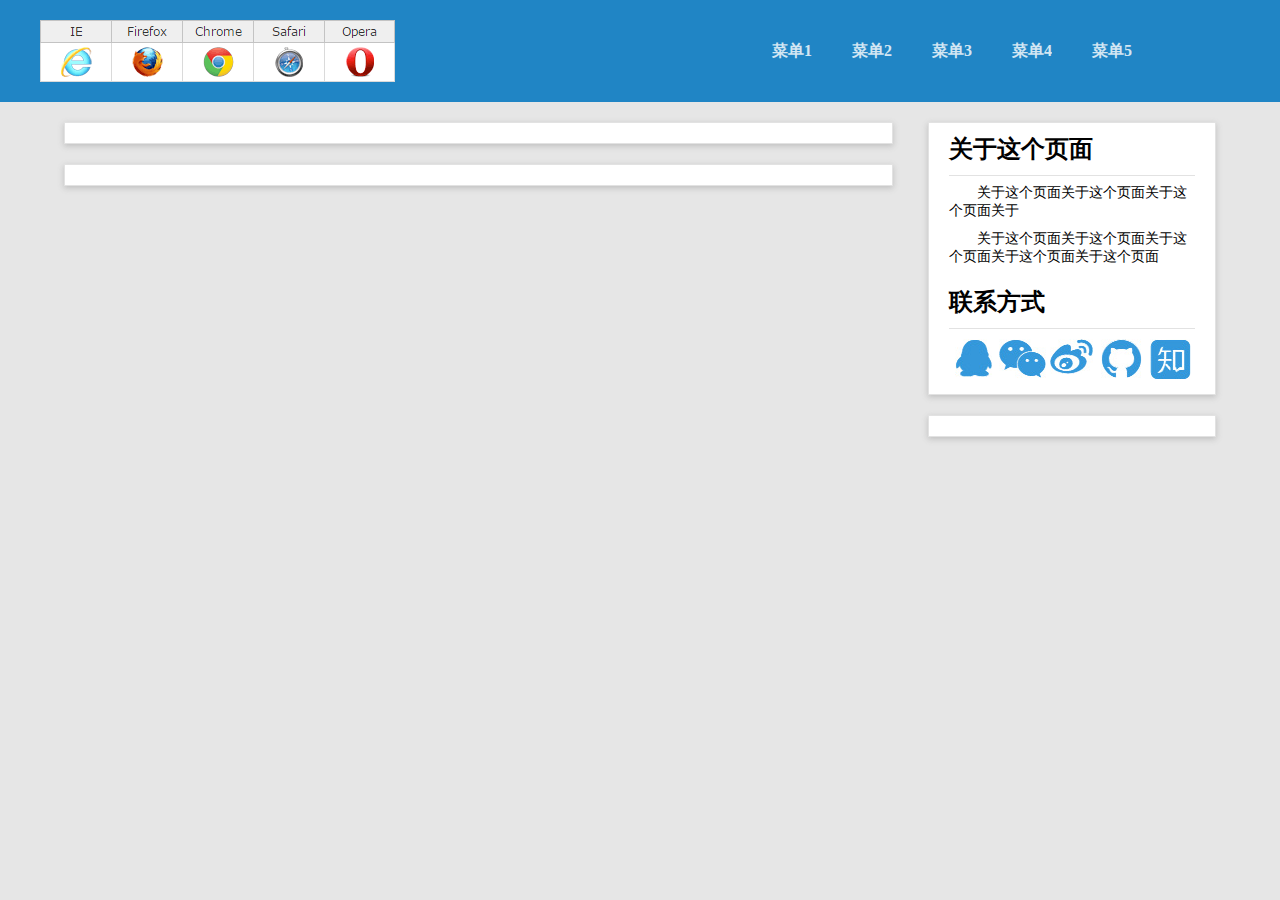
<file: index.html>
<!DOCTYPE html>
<html lang="en">
<head>
    <meta charset="UTF-8">
    <meta name="viewport" content="width=device-width, user-scalable=no, initial-scale=1.0, maximum-scale=1.0, minimum-scale=1.0">
    <link rel="stylesheet" href="css/index.css" type="text/css" />
    <link rel="stylesheet" href="font/css/font-awesome.min.css" type="text/css" />
    <title>测试首页</title>
</head>
<body>
<div class="container">
    <div class="header">
        <a href="#"><img src="images/logo.png" class="bg-img" alt="" /></a>
        <div class="navbar">
            <i class="fa fa-navicon fa-2x"></i>
            <i class="fa fa-times fa-2x"></i>
            <ul class="nav-list">
                <li><a href="#" target="_blank">菜单1</a></li>
                <li><a href="#" target="_blank">菜单2</a></li>
                <li><a href="#" target="_blank">菜单3</a></li>
                <li><a href="#" target="_blank">菜单4</a></li>
                <li><a href="#" target="_blank">菜单5</a></li>
            </ul>
        </div>
    </div>
    <div class="content">
        <div class="content-left left">
            <div class="content-box mt20"></div>
            <div class="content-box mt20"></div>
        </div>
        <div class="content-right left">
            <div class="content-box mt20">
                <h2 class="bb1 pb10">关于这个页面</h2>
                <div class="introduce-text">
                    <p class="pb10">关于这个页面关于这个页面关于这个页面关于</p>
                    <p>关于这个页面关于这个页面关于这个页面关于这个页面关于这个页面</p>
                </div>
                <h2 class="bb1 pb10">联系方式</h2>
                <div class="social clear">
                    <ul>
                        <li><a href="#"><img src="images/qq.jpg" alt="QQ" /></a></li>
                        <li><a href="#"><img src="images/weixin.jpg" alt="微信" /></a></li>
                        <li><a href="#"><img src="images/weibo.jpg" alt="微博" /></a></li>
                        <li><a href="#"><img src="images/github.jpg" alt="GitHub" /></a></li>
                        <li><a href="#"><img src="images/zhihu.jpg" alt="知乎" /></a></li>
                    </ul>
                </div>
            </div>
            <div class="content-box mt20"></div>
        </div>
    </div>
</div>
<script src="http://ajax.aspnetcdn.com/ajax/jQuery/jquery-1.8.0.js"></script>
<script>
    $(window).ready(function () {
        var navflag = 0;
        $(".fa-navicon, .fa-times").on("click",function(){
            if(!navflag){
                console.log("打开目录");
                $(".fa-navicon").css({"display":"none","-webkit-transition":"display 1s"}).next().css({"display":"inline",});
            }else{
                console.log("关闭目录");
                $(".fa-times").css({"display":"none",}).prev().css({"display":"inline",});
            }
            $(".nav-list").slideToggle(function(){
                if(!navflag){
                    navflag = 1;
                }else{
                    navflag = 0;
                }
            });
        })
    })
</script>
</body>
</html>
</file>
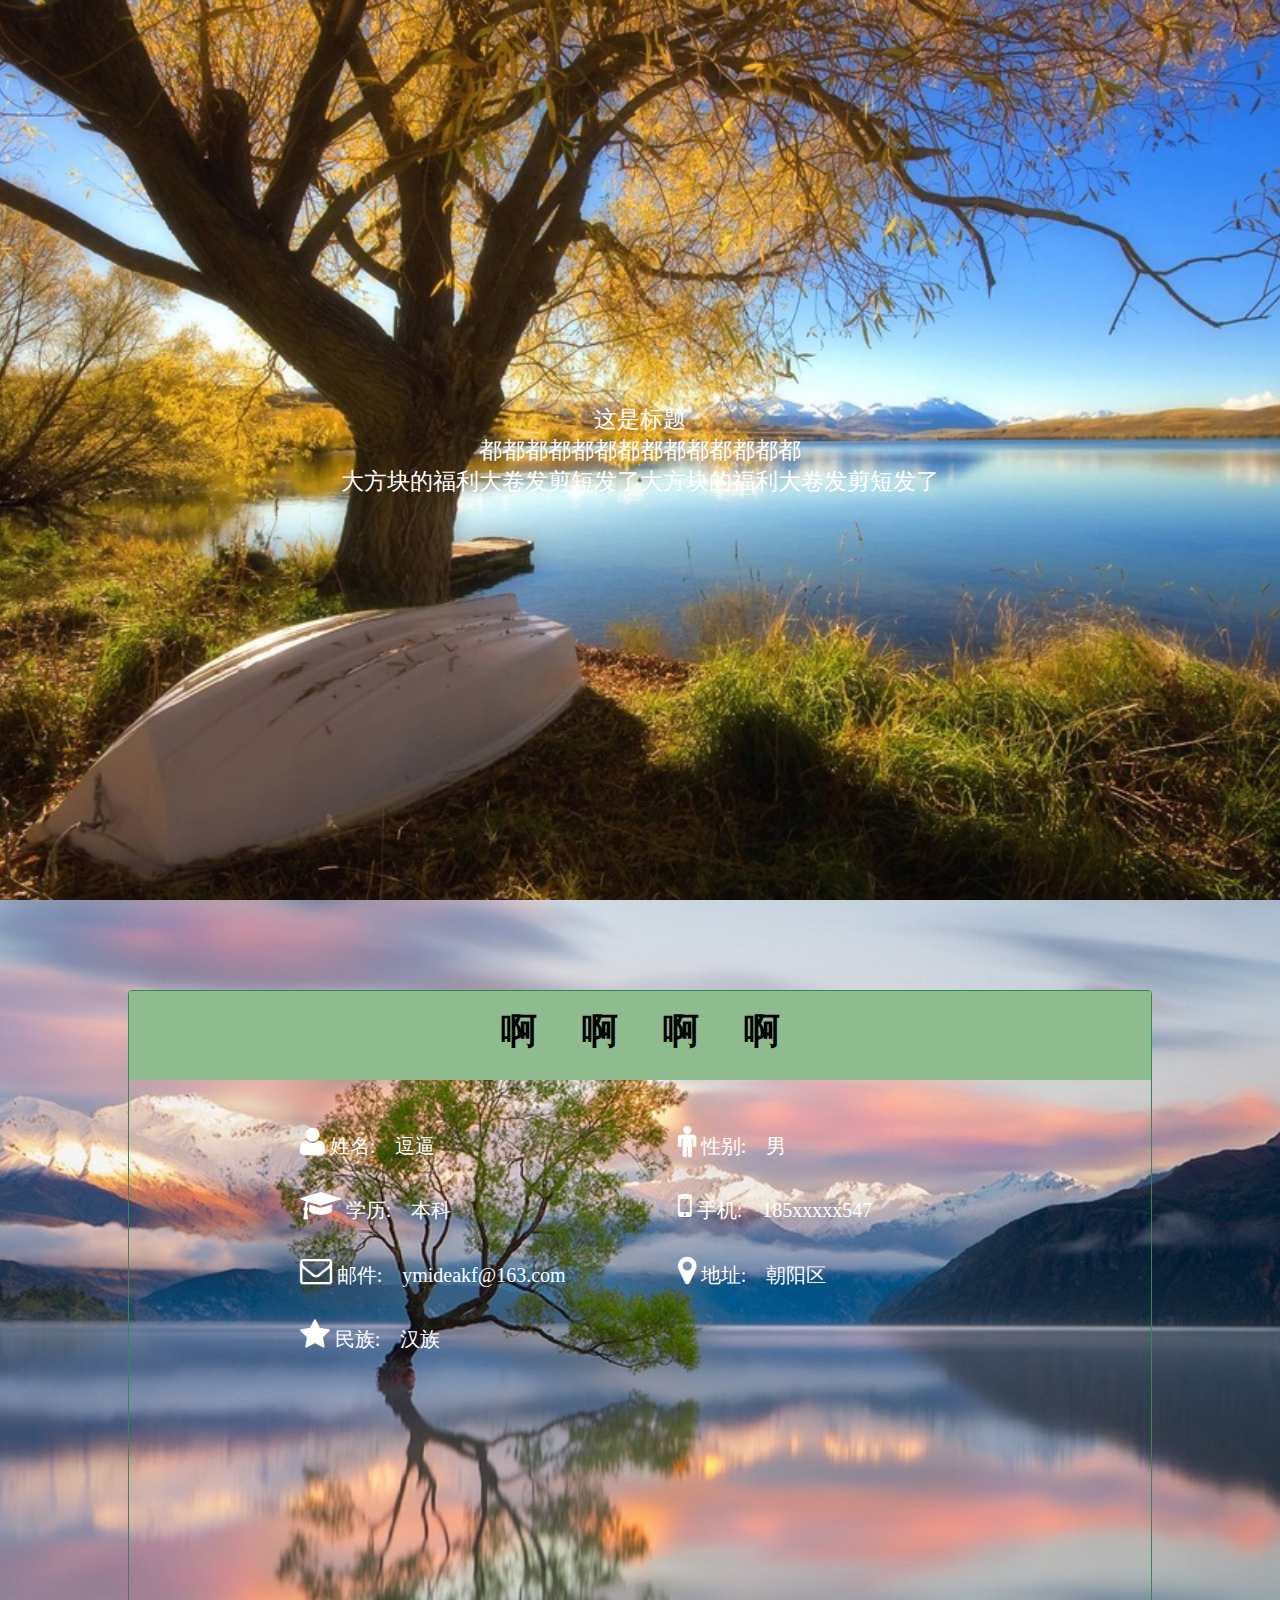
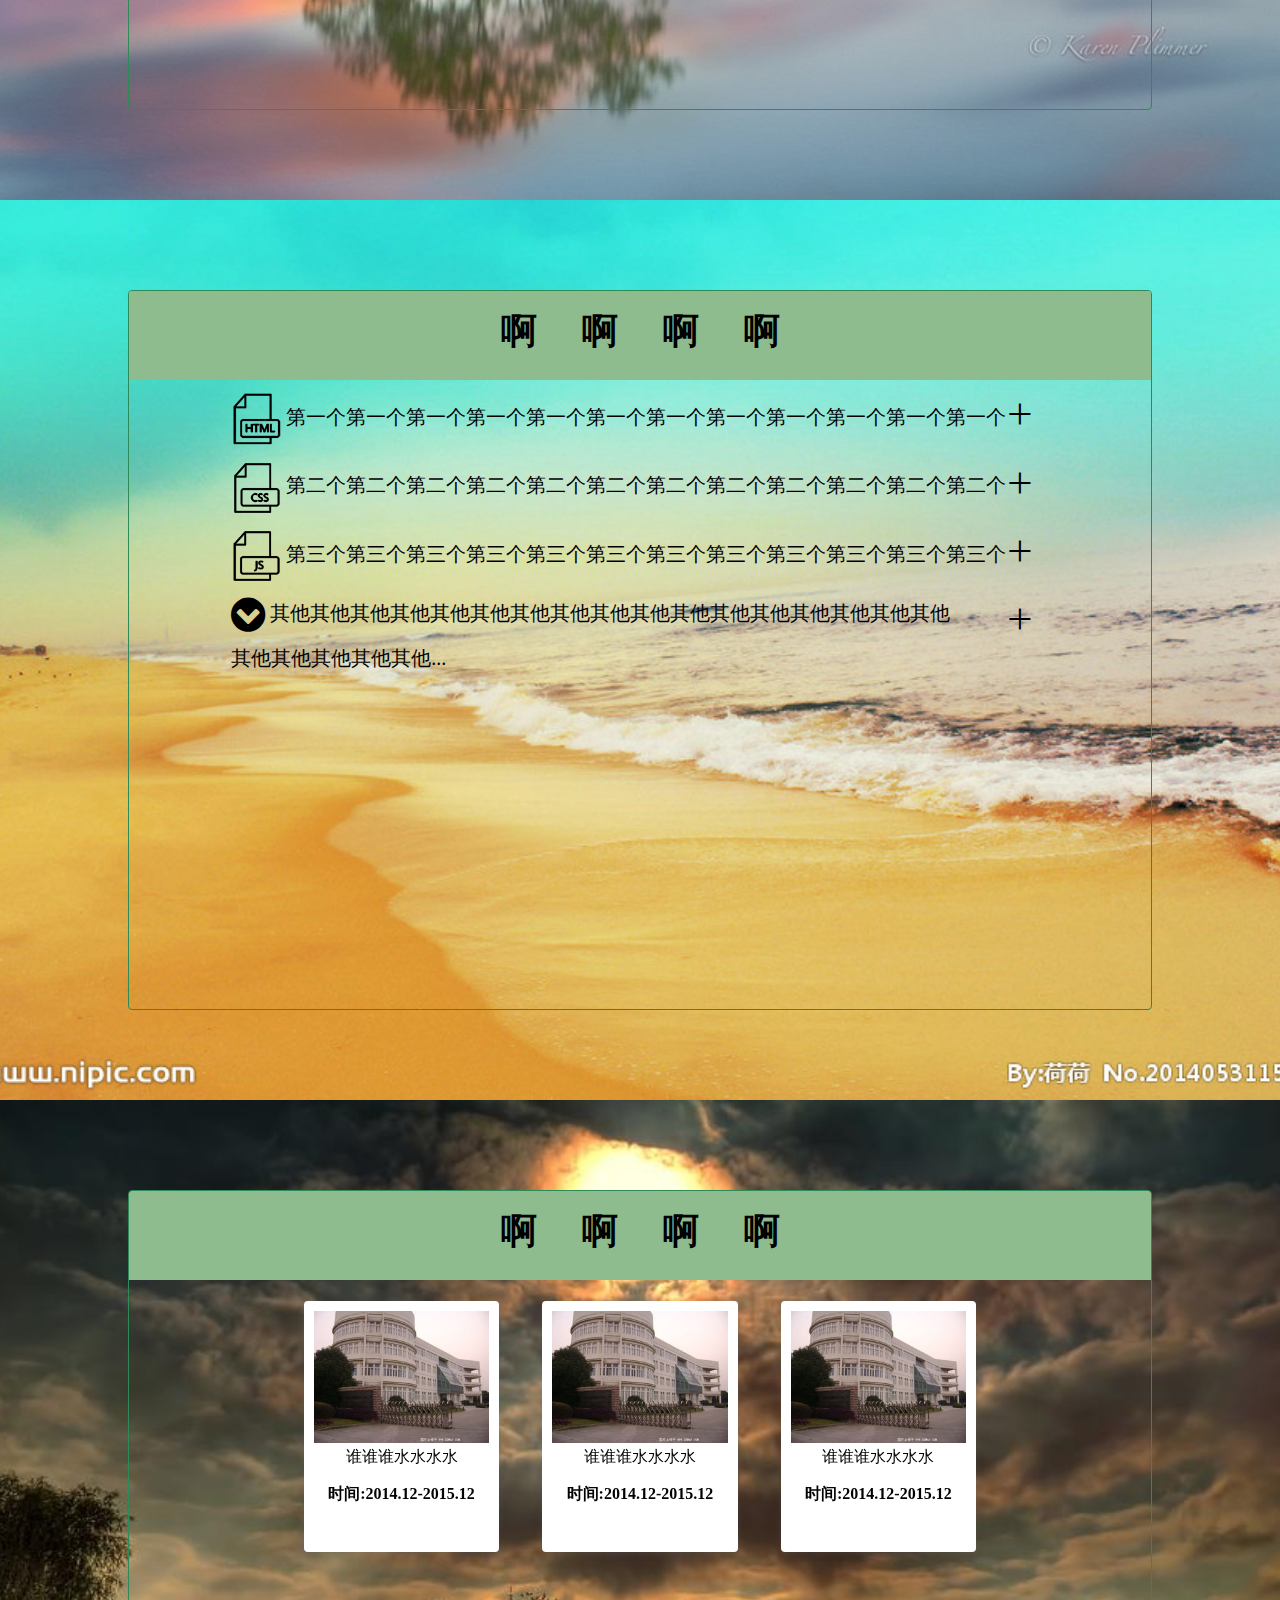
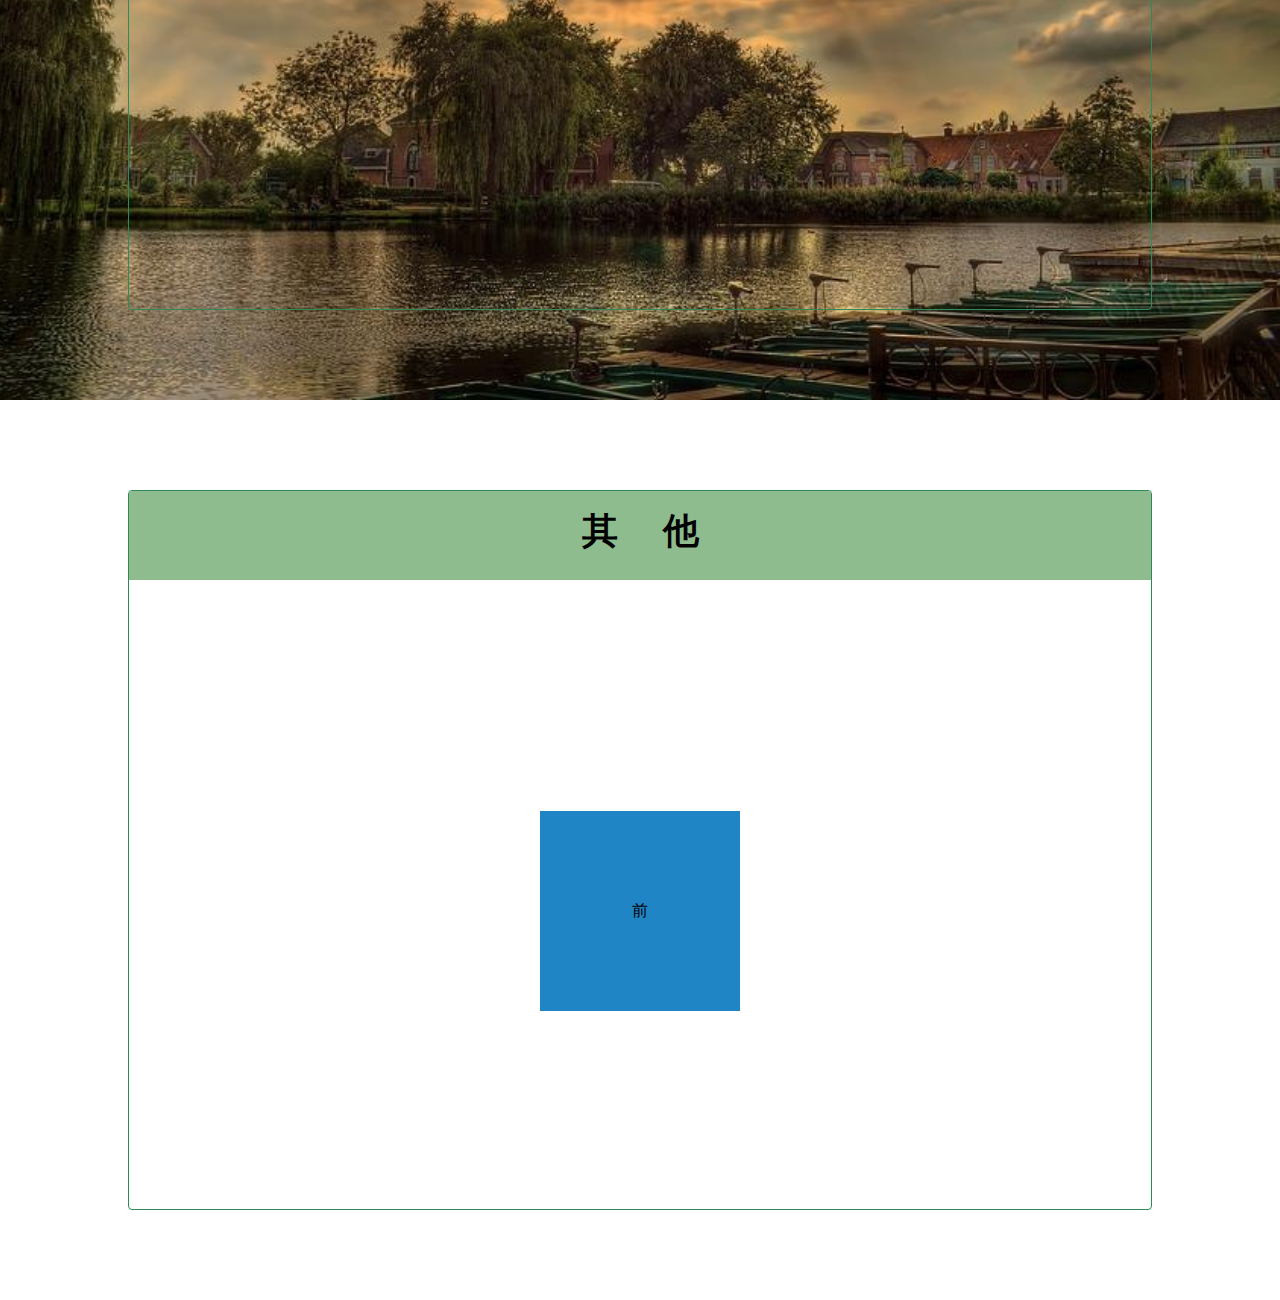
<file: page1.html>
<!DOCTYPE html>
<html lang="en">
<head>
    <meta charset="UTF-8">
    <meta name="viewport" content="width=device-width, user-scalable=no, initial-scale=1.0, maximum-scale=1.0, minimum-scale=1.0">
    <link rel="stylesheet" href="css/reset.css" type="text/css" />
    <link rel="stylesheet" href="css/page1.css" type="text/css" />
    <link rel="stylesheet" href="font/css/font-awesome.min.css" type="text/css" />
    <title>Page1</title>
</head>
<body>
    <div class="sections">
        <div class="section" id="section1">
            <div class="page1 current">
                <h1>这是标题</h1>
                <h3>都都都都都都都都都都都都都都</h3>
                <p>大方块的福利大卷发剪短发了大方块的福利大卷发剪短发了</p>
            </div>
        </div>
        <div class="section" id="section2">
            <div class="section-box">
                <p>啊 啊 啊 啊</p>
                <div class="introduce-me">
                    <ul class="list221">
                        <li><i class="fa fa-user fa-2x" aria-hidden="true"></i>&nbsp;姓名:<span>逗逼</span></li>
                        <li><i class="fa fa-male fa-2x" aria-hidden="true"></i>&nbsp;性别:<span>男</span></li>
                        <li><i class="fa fa-graduation-cap fa-2x" aria-hidden="true"></i>&nbsp;学历:<span>本科</span></li>
                        <li><i class="fa fa-mobile fa-2x" aria-hidden="true"></i>&nbsp;手机:<span>185xxxxx547</span></li>
                        <li><i class="fa fa-envelope-o fa-2x" aria-hidden="true"></i>&nbsp;邮件:<span><a href="mailto:ymideakf@163.com" target="_blank">ymideakf@163.com</a></span></li>
                        <li><i class="fa fa-map-marker fa-2x" aria-hidden="true"></i>&nbsp;地址:<span>朝阳区</span></li>
                        <li><i class="fa fa-star fa-2x" aria-hidden="true"></i>&nbsp;民族:<span>汉族</span></li>
                    </ul>
                </div>
            </div>

        </div>
        <div class="section" id="section3">
            <div class="section-box">
                <p>啊 啊 啊 啊</p>
                <div class="skill-zone">
                    <div class="skill-item">
                        <div class="skill-describe">
                            <img src="images/html.png" alt="HTML" />
                            第一个第一个第一个第一个第一个第一个第一个第一个第一个第一个第一个第一个
                            <div class="skill-open-flag">&times;</div>
                            <div class="percent"></div>
                        </div>
                        <div class="skill-details">
                            <ul>
                                <li>啊啊啊啊啊啊啊啊啊啊啊啊啊啊啊啊啊啊啊啊啊啊啊啊啊啊</li>
                                <li>啊啊啊啊啊啊啊啊啊啊啊啊啊啊啊啊啊啊啊啊啊啊啊啊啊啊</li>
                                <li>啊啊啊啊啊啊啊啊啊啊啊啊啊啊啊啊啊啊啊啊啊啊啊啊啊啊</li>
                                <li>啊啊啊啊啊啊啊啊啊啊啊啊啊啊啊啊啊啊啊啊啊啊啊啊啊啊</li>
                                <li>啊啊啊啊啊啊啊啊啊啊啊啊啊啊啊啊啊啊啊啊啊啊啊啊啊啊</li>
                            </ul>
                        </div>
                    </div>
                    <div class="skill-item">
                        <div class="skill-describe">
                            <img src="images/css.png" alt="HTML" />
                            第二个第二个第二个第二个第二个第二个第二个第二个第二个第二个第二个第二个
                            <div class="skill-open-flag">&times;</div>
                            <div class="percent"></div>
                        </div>
                        <div class="skill-details">
                            <ul>
                                <li>啊啊啊啊啊啊啊啊啊啊啊啊啊啊啊啊啊啊啊啊啊啊啊啊啊啊</li>
                                <li>啊啊啊啊啊啊啊啊啊啊啊啊啊啊啊啊啊啊啊啊啊啊啊啊啊啊</li>
                                <li>啊啊啊啊啊啊啊啊啊啊啊啊啊啊啊啊啊啊啊啊啊啊啊啊啊啊</li>
                                <li>啊啊啊啊啊啊啊啊啊啊啊啊啊啊啊啊啊啊啊啊啊啊啊啊啊啊</li>
                                <li>啊啊啊啊啊啊啊啊啊啊啊啊啊啊啊啊啊啊啊啊啊啊啊啊啊啊</li>
                            </ul>
                        </div>
                    </div>
                    <div class="skill-item">
                        <div class="skill-describe">
                            <img src="images/js.png" alt="HTML" />
                            第三个第三个第三个第三个第三个第三个第三个第三个第三个第三个第三个第三个
                            <div class="skill-open-flag">&times;</div>
                            <div class="percent"></div>
                        </div>
                        <div class="skill-details">
                            <ul>
                                <li>啊啊啊啊啊啊啊啊啊啊啊啊啊啊啊啊啊啊啊啊啊啊啊啊啊啊</li>
                                <li>啊啊啊啊啊啊啊啊啊啊啊啊啊啊啊啊啊啊啊啊啊啊啊啊啊啊</li>
                                <li>啊啊啊啊啊啊啊啊啊啊啊啊啊啊啊啊啊啊啊啊啊啊啊啊啊啊</li>
                                <li>啊啊啊啊啊啊啊啊啊啊啊啊啊啊啊啊啊啊啊啊啊啊啊啊啊啊</li>
                                <li>啊啊啊啊啊啊啊啊啊啊啊啊啊啊啊啊啊啊啊啊啊啊啊啊啊啊</li>
                            </ul>
                        </div>
                    </div>
                    <div class="skill-item">
                        <div class="skill-describe">
                            <i class="fa fa-chevron-circle-down fa-2x" aria-hidden="true"></i>
                            其他其他其他其他其他其他其他其他其他其他其他其他其他其他其他其他其他
                            <div class="skill-open-flag">&times;</div>
                        </div>
                        <div class="skill-details">
                            <ul>
                                <li>啊啊啊啊啊啊啊啊啊啊啊啊啊啊啊啊啊啊啊啊啊啊啊啊啊啊</li>
                                <li>啊啊啊啊啊啊啊啊啊啊啊啊啊啊啊啊啊啊啊啊啊啊啊啊啊啊</li>
                                <li>啊啊啊啊啊啊啊啊啊啊啊啊啊啊啊啊啊啊啊啊啊啊啊啊啊啊</li>
                                <li>啊啊啊啊啊啊啊啊啊啊啊啊啊啊啊啊啊啊啊啊啊啊啊啊啊啊</li>
                                <li>啊啊啊啊啊啊啊啊啊啊啊啊啊啊啊啊啊啊啊啊啊啊啊啊啊啊</li>
                            </ul>
                        </div>
                    </div>
                    <div class="skill-item">
                        <div class="skill-describe">
                            其他其他其他其他其他...
                        </div>
                    </div>
                </div>
            </div>
        </div>

        <div class="section" id="section4">
            <div class="section-box">
                <p>啊 啊 啊 啊</p>
                <div class="work-experience">
                    <div class="experience-item">
                        <div class="experience-describe">
                            <img src="images/boda.jpg" alt="博达数据通信"　/>
                            <h3>谁谁谁水水水水</h3>
                            <p>时间:2014.12-2015.12</p>
                        </div>
                        <div class="experience-details">
                            <ul>
                                <li>第一条第一条第一条第一条</li>
                                <li>第一条第一条第一条第一条第一条第一条</li>
                                <li>第一条第一条</li>
                                <li>第一条第一条第一条</li>
                                <li>第一条第一条第一条第一条第一条第一条第一条</li>
                                <li class="detail-more">详情&gt;&gt;</li>
                            </ul>
                        </div>
                        <!--Add mask div-->
                    </div>
                    <div class="experience-item">
                        <div class="experience-describe">
                            <img src="images/boda.jpg" alt="博达数据通信"　/>
                            <h3>谁谁谁水水水水</h3>
                            <p>时间:2014.12-2015.12</p>
                        </div>
                        <div class="experience-details">
                            <ul>
                                <li>第一条第一条第一条第一条</li>
                                <li>第一条第一条第一条第一条第一条第一条</li>
                                <li>第一条第一条</li>
                                <li>第一条第一条第一条</li>
                                <li>第一条第一条第一条第一条第一条第一条第一条</li>
                                <li class="detail-more">详情&gt;&gt;</li>
                            </ul>
                        </div>
                    </div>
                    <div class="experience-item">
                        <div class="experience-describe">
                            <img src="images/boda.jpg" alt="博达数据通信"　/>
                            <h3>谁谁谁水水水水</h3>
                            <p>时间:2014.12-2015.12</p>
                        </div>
                        <div class="experience-details">
                            <ul>
                                <li>第一条第一条第一条第一条</li>
                                <li>第一条第一条第一条第一条第一条第一条</li>
                                <li>第一条第一条</li>
                                <li>第一条第一条第一条</li>
                                <li>第一条第一条第一条第一条第一条第一条第一条</li>
                                <li class="detail-more">详情&gt;&gt;</li>
                            </ul>
                        </div>
                    </div>
                </div>
            </div>
            <div class="mask-container">
                <div class="mask-box">
                    <div class="mask-title">
                        <p id="company-name">标题标题标题标题</p>
                    </div>
                    <div class="mask-content">
                        <div class="jiandanmiaoshu">
                            <ul>
                                <li><span id="renshu">人数bdfefafdg</span></li>
                                <li><span id="xingzhi">性质sefasfe</span></li>
                                <li><span id="worktime">工作时间cafdfasdf</span></li>
                                <li><span id="zhiwei">职位dasfdsfsd</span></li>
                            </ul>
                        </div>
                        <div class="work-slider">
                            <div class="tab-container">
                                <div class="tab-list clearfix">
                                    <ul>
                                        <li class="tab-active">第一章</li>
                                        <li>第一章</li>
                                        <li>第一章</li>
                                    </ul>
                                </div>
                                <div class="tab-zone">
                                    <div class="tab-cont">
                                        <div class="cont flag">
                                            <h2><strong>第一个第一个第一个第一个第一个</strong></h2>
                                            <p><strong>大家看法到家里附近的否二姐夫1</strong></p>
                                            <p><strong>大家看法到家里附近的否二姐夫2</strong></p>
                                            <p><strong>大家看法到家里附近的否二姐夫3</strong></p>
                                            <p><strong>大家看法到家里附近的否二姐夫4</strong></p>
                                            <p><strong>大家看法到家里附近的否二姐夫5</strong></p>
                                            <p><strong>大家看法到家里附近的否二姐夫6</strong></p>
                                            <p><strong>大家看法到家里附近的否二姐夫7</strong></p>
                                            <p><strong>大家看法到家里附近的否二姐夫8</strong></p>
                                            <p><strong>大家看法到家里附近的否二姐夫9</strong></p>
                                            <p><strong>大家看法到家里附近的否二姐夫10</strong></p>
                                            <p><strong>大家看法到家里附近的否二姐夫11</strong></p>
                                            <p><strong>大家看法到家里附近的否二姐夫12</strong></p>
                                        </div>
                                        <div class="cont flag">
                                            <h2><strong>第二个第二个第二个第二个第二个第二个</strong></h2>
                                            <p><strong>大家看法到家里附2近的否二姐夫</strong></p>
                                            <p><strong>大家看法到家里附3近的否二姐夫</strong></p>
                                            <p><strong>大家看法到家里附4近的否二姐夫</strong></p>
                                            <p><strong>大家看法到家5里附近的否二姐夫</strong></p>
                                            <p><strong>大家看法到6家里附近的否二姐夫</strong></p>
                                            <p><strong>大家看法到家里附近的否二姐夫</strong></p>
                                            <p><strong>大家看法到7家里附近的否二姐夫</strong></p>
                                            <p><strong>大家看法到家里8附近的否二姐夫</strong></p>
                                            <p><strong>大家看法到44家里附近的否二姐夫</strong></p>
                                            <p><strong>大家看法到家里附34近的否二姐夫</strong></p>
                                            <p><strong>大家看法到家里232附近的否二姐夫</strong></p>
                                            <p><strong>大家看法到家里1234附近的否二姐夫</strong></p>
                                            <p><strong>大家看法到35456家里附近的否二姐夫</strong></p>
                                            <p><strong>大家看法到家里附近的否二姐夫</strong></p>
                                            <p><strong>大家看法到家里4534325附近的否二姐夫</strong></p>
                                            <p><strong>大家看法到家里附近的否二姐夫</strong></p>
                                            <p><strong>大家看法到家温柔535里附近的否二姐夫</strong></p>
                                            <p><strong>大家看法到家里附近的否二姐夫end</strong></p>
                                        </div>
                                        <div class="cont flag">
                                            <h2><strong>大家看法3333333333333333333</strong></h2>
                                            <p><strong>大家看法到家里附近的否二姐夫</strong></p>
                                            <p><strong>大家看法到家里附近的否二姐夫</strong></p>
                                            <p><strong>大家看法到家里附近的否二姐夫</strong></p>
                                            <p><strong>大家看法到家里附近的否二姐夫</strong></p>
                                            <p><strong>大家看法到家里附近的否二姐夫</strong></p>
                                            <p><strong>大家看法到家里附近的否二姐夫</strong></p>
                                            <p><strong>大家看法到家里附近的否二姐夫</strong></p>
                                            <p><strong>大家看法到家里附近的否二姐夫</strong></p>
                                            <p><strong>大家看法到家里附近的否二姐夫</strong></p>
                                            <p><strong>大家看法到家里附近的否二姐夫</strong></p>
                                            <p><strong>大家看法到家里附近的否二姐夫</strong></p>
                                            <p><strong>大家看法到家里附近的否二姐夫</strong></p>
                                            <p><strong>大家看法到家里附近的否二姐夫</strong></p>
                                            <p><strong>大家看法到家里附近的否二姐夫</strong></p>
                                            <p><strong>大家看法到家里附近的否二姐夫</strong></p>
                                            <p><strong>大家看法到家里附近的否二姐夫</strong></p>
                                            <p><strong>大家看法到家里附近的否二姐夫</strong></p>
                                            <p><strong>大家看法到家里附近的否二姐夫5</strong></p>
                                            <p><strong>大家看法到家里附近的否二姐夫4</strong></p>
                                            <p><strong>大家看法到家里附近的否二姐夫3</strong></p>
                                            <p><strong>大家看法到家里附近的否二姐夫2</strong></p>
                                            <p><strong>大家看法到家里附近的否二姐夫1</strong></p>
                                            <p><strong>大家看法到家里附近的否二姐夫end</strong></p>
                                        </div>
                                    </div>
                                    <div class="tab-slider">
                                        <div class="slider-block"></div>
                                    </div>
                                </div>
                            </div>
                        </div>
                    </div>
                    <p class="close">关闭</p>
                </div>
                <div class="wrap"></div>
            </div>
        </div>
        <div class="section" id="section5">
            <div class="section-box">
                <p>其 他</p>
                <div class="other-zone">
                    <div class="other-box">
                        <div class="front">前</div>
                        <div class="back">后</div>
                        <div class="left">左</div>
                        <div class="right">右</div>
                        <div class="top">上</div>
                        <div class="bottom">下</div>
                    </div>
                </div>
            </div>
        </div>
    </div>

<script src="js/jquery-min.js"></script>
<!--<script src="js/page1.js"></script>-->
<!--<script src="js/foldCarousel.js"></script>-->
<script src="js/tab.js"></script>
<script src="js/page_deal.js"></script>

</body>
</html>
</file>
<file: css/index.css>
* {
  margin: 0;
  padding: 0;
  word-wrap: break-word;
  box-sizing: border-box;
  -moz-box-sizing: border-box;
}

a {
  text-decoration: none;
}

li {
  list-style: none;
}

body {
  font-family: "Microsoft Yahei";
  background-color: #e6e6e6;
}

/*button on iso*/
input[type="button"], input[type="submit"], input[type="reset"] {
  -webkit-appearance: none;
}

textarea {
  -webkit-appearance: none;
}

/*normal css*/
.left {
  float: left;
}

.clear:after {
  content: "";
  height: 0;
  display: block;
  visibilisty: hidden;
  clear: both;
}

.mt20 {
  margin-top: 20px;
}

.bg-img {
  display: block;
  border: none 0;
  vertical-align: middle;
}

.bb1 {
  border-bottom: 1px solid #e2e2e2;
}

.pb10 {
  padding-bottom: 10px;
}

/*normal css End*/
.container {
  width: 100%;
  max-width: 1640px;
  margin: 0 auto;
}

.header {
  position: relative;
  width: 100%;
  background-color: #2085c5;
}
.header .bg-img {
  display: inline-block;
  margin: 20px 0 20px 40px;
}
.header .bg-img:hover {
  opacity: 0.8;
}

.navbar {
  position: absolute;
  right: 10%;
  top: 40%;
}
.navbar .fa-navicon, .navbar .fa-times {
  display: none;
}

.nav-list li {
  float: left;
  margin: 0 20px;
}
.nav-list li a {
  font-weight: bold;
  color: #fff;
  opacity: 0.8;
}
.nav-list li a:hover {
  opacity: 1;
}

.content {
  width: 90%;
  margin: 0 auto;
}

.content-box {
  padding: 10px 20px;
  border: 1px solid #e2e2e2;
  box-shadow: 0 2px 6px rgba(100, 100, 100, 0.3);
  background-color: #fff;
}

.content-left {
  width: 72%;
}

/*left css*/
.content-right {
  width: 25%;
  margin-left: 3%;
}

.social ul {
  width: 100%;
  text-align: center;
}
.social ul img {
  padding-top: 10px;
}
.social ul img:hover {
  opacity: 0.8;
}
.social ul li {
  float: left;
  width: 20%;
}

.introduce-text {
  padding: 8px 0 20px;
  font-size: 14px;
}
.introduce-text p {
  text-indent: 2em;
}

@media screen and (max-width: 640px) {
  .navbar {
    text-align: right;
    right: 5%;
    top: 22%;
  }
  .navbar .nav-list {
    display: none;
    background-color: #2085c5;
  }
  .navbar .nav-list li {
    float: none;
    margin: 5px 20px;
  }
  .navbar .fa-navicon {
    display: inline;
    color: #fff;
    transition: all 0.5s;
  }
  .navbar .fa-times {
    display: none;
    color: #fff;
    transition: all 0.5s;
  }

  .header .bg-img {
    margin: 10px;
    width: 50%;
  }

  .content-left {
    float: none;
    width: 98%;
    margin: 0 auto;
  }

  .content-right {
    display: none;
  }
}

/*# sourceMappingURL=index.css.map */
</file>
<file: css/page1.css>
html, body {
  margin: 0;
  padding: 0;
  width: 100%;
  height: 100%;
  font-family: "Microsoft YaHei";
}

li {
  list-style: none;
}

a {
  text-decoration: none;
}

.sections {
  width: 100%;
  height: 100%;
}

.section {
  height: 100%;
  position: relative;
}

#section1 {
  background: url(../images/section1.jpg) no-repeat center;
  background-size: cover;
  width: 100%;
  height: 100%;
  display: table;
}

#section2 {
  background: url(../images/section2.jpg) no-repeat center;
  background-size: cover;
}

#section3 {
  background: url(../images/section3.jpg) no-repeat center;
  background-size: cover;
}

#section4 {
  background: url(../images/section4.jpg) no-repeat center;
  background-size: cover;
}

.page1 {
  display: table-cell;
  vertical-align: middle;
  color: #fff;
  font-size: 23px;
  overflow: hidden;
}
.page1 h1 {
  text-align: center;
  transform: translate(0, -1000px) rotate(360deg);
  transition: all 1s .3s;
}
.page1 h3 {
  text-align: center;
  transform: translate(-1500px, 0);
  transition: all 1s .2s;
}
.page1 p {
  text-align: center;
  transform: translate(1500px, 0);
  transition: all 1s .1s;
}

.current:hover h1 {
  transform: translate(0, 0) rotate(0deg);
  transition: all .8s;
}
.current:hover h3, .current:hover p {
  transform: translate(0, 0);
  transition: all 1s .2s;
}

.section-box {
  box-sizing: border-box;
  position: absolute;
  width: 80%;
  height: 80%;
  left: 0;
  right: 0;
  top: 0;
  bottom: 0;
  margin: auto;
  border: 1px solid seagreen;
  border-radius: 4px;
  overflow: hidden;
}
.section-box p {
  background-color: darkseagreen;
  height: 8%;
  margin: 0;
  padding: 16px 0;
  font-size: 36px;
  font-weight: bold;
  color: #000;
  text-align: center;
  word-spacing: 1em;
}
.section-box ul {
  box-sizing: border-box;
  padding: 0 8%;
  width: 90%;
  margin: 3% auto 10px;
}
.section-box h3 {
  text-align: center;
}

.list221 li {
  box-sizing: border-box;
  width: 40%;
  float: left;
  color: #fff;
  margin: 1% 5%;
  padding: 1% 0;
  position: relative;
  cursor: default;
}
.list221 li:nth-child(5) {
  cursor: pointer;
}
.list221 li:after {
  content: "";
  position: absolute;
  left: 50%;
  right: 50%;
  bottom: 0;
  border-bottom: 2px solid transparent;
  transition: all .2s ease-in-out;
}

.list221 li:hover:after {
  left: 0;
  right: 0;
  border-bottom-color: #009a61;
}

.list221:after {
  clear: both;
  content: "";
  display: block;
  height: 0;
  visibility: hidden;
}

.introduce-me li {
  font-size: 20px;
}
.introduce-me li span {
  padding-left: 1em;
}
.introduce-me li i {
  font-size: 2rem;
}
.introduce-me li a {
  color: #fff;
}

.skill-zone {
  width: 100%;
  height: 92%;
}
.skill-zone .skill-item {
  width: 80%;
  margin: 10px auto;
}
.skill-zone .skill-item.detail-active .skill-details {
  display: block;
}
.skill-zone .skill-describe {
  position: relative;
  font-size: 20px;
  cursor: pointer;
}
.skill-zone .skill-describe img {
  width: 50px;
  vertical-align: middle;
}
.skill-zone .skill-describe i {
  vertical-align: middle;
}
.skill-zone .skill-describe .skill-open-flag {
  position: absolute;
  width: 50px;
  height: 50px;
  vertical-align: middle;
  text-align: center;
  font-size: 40px;
  right: 5px;
  top: 0px;
  transform: rotate(45deg);
}
.skill-zone .percent {
  position: absolute;
  left: 0;
  top: 0;
  background-color: blueviolet;
  opacity: 0.7;
  height: 100%;
  width: 0;
  transition: all 1.2s ease;
}
.skill-zone .skill-item .skill-describe:hover .percent {
  width: 80%;
}
.skill-zone .skill-item:nth-child(2) .skill-describe .percent {
  background-color: #2085c5;
}
.skill-zone .skill-item:nth-child(2) .skill-describe:hover .percent {
  width: 70%;
}
.skill-zone .skill-item:nth-child(3) .skill-describe .percent {
  background-color: #009a61;
}
.skill-zone .skill-item:nth-child(3) .skill-describe:hover .percent {
  width: 60%;
}
.skill-zone .skill-details {
  position: relative;
  box-sizing: border-box;
  width: 90%;
  margin: 0 auto;
  padding: 10px;
  display: none;
}
.skill-zone .skill-details ul {
  margin-top: 10px;
}

.work-experience {
  width: 70%;
  height: 90%;
  margin: 2% auto 0;
}
.work-experience .experience-item {
  width: 27.33%;
  height: auto;
  float: left;
  box-sizing: border-box;
  border-radius: 4px;
  padding: 1%;
  margin: 0 3%;
  cursor: pointer;
  position: relative;
  transform-style: preserve-3d;
  perspective: 800px;
}
.work-experience .experience-item .experience-describe, .work-experience .experience-item .experience-details {
  box-sizing: border-box;
  position: absolute;
  width: 100%;
  height: 100%;
  top: 0;
  left: 0;
  background-color: #fff;
  padding: 10px;
  border-radius: 4px;
  box-shadow: 0 2px 6px rgba(100, 100, 100, 0.3);
  backface-visibility: hidden;
  transform-style: preserve-3d;
  transition: all .5s;
}
.work-experience .experience-item .experience-describe {
  transform: rotateY(0deg);
  z-index: 2;
}
.work-experience .experience-item .experience-details {
  position: relative;
  transform: rotateY(-180deg);
  z-index: 1;
}
.work-experience .experience-item .experience-details ul li:last-child {
  color: darkolivegreen;
  text-align: right;
  transition: all .3s;
  cursor: pointer;
  position: absolute;
  bottom: 5px;
  right: 10px;
}
.work-experience .experience-item .experience-details ul li:last-child:hover {
  color: red;
}
.work-experience .experience-item:hover .experience-describe {
  transform: rotateY(180deg);
  z-index: 1;
}
.work-experience .experience-item:hover .experience-details {
  cursor: default;
  transform: rotateY(0deg);
  z-index: 2;
}
.work-experience .experience-item img {
  width: 100%;
}
.work-experience .experience-item p {
  font-size: 16px;
  background-color: #fff;
}
.work-experience .experience-item ul {
  width: 100%;
  padding: 0;
}
.work-experience .experience-item ul li {
  margin: 2% auto;
}
.work-experience:after {
  content: "";
  clear: both;
  height: 0;
  visibility: hidden;
  display: block;
}

.mask-container {
  position: fixed;
  width: 100%;
  height: 100%;
  left: 0;
  top: 0;
  display: none;
}
.mask-container .mask-box {
  width: 500px;
  min-height: 500px;
  position: relative;
  left: 50%;
  top: 50%;
  margin-left: -250px;
  margin-top: -250px;
  background-color: #fff;
  box-sizing: border-box;
  border: 1px solid #333;
  text-align: center;
  z-index: 99999;
  border-radius: 6px;
  box-shadow: 2px 2px 10px 0px #333333;
}
.mask-container .mask-title {
  border-bottom: 1px solid #333;
}
.mask-container .mask-content {
  box-sizing: border-box;
  text-align: left;
  padding: 10px;
}
.mask-container .close {
  width: 100%;
  height: 40px;
  line-height: 40px;
  text-align: center;
  font-size: 24px;
  font-weight: bold;
  color: #000;
  position: absolute;
  left: 0px;
  bottom: 0px;
  margin: 0;
  padding: 0;
  border-radius: 50%;
  background-color: #ffc7bb;
  cursor: pointer;
}

.work-slider {
  width: 100%;
  position: relative;
  box-sizing: border-box;
  border: 1px solid #ccc;
}

.tab-container {
  width: 100%;
}
.tab-container .tab-list {
  width: 100%;
  height: 40px;
  background-color: #ccc;
}
.tab-container .tab-list ul li {
  float: left;
  padding: 0px 10px;
  line-height: 40px;
  cursor: pointer;
  border-left: 1px solid #777;
  box-sizing: border-box;
  width: 33.33%;
  text-align: center;
}
.tab-container .tab-list ul li:first-child {
  border-left: 0;
}

.tab-active {
  background-color: #fff;
  color: green;
  border-top: 2px solid green;
  margin-bottom: -2px;
}

.tab-zone {
  width: 100%;
  height: 250px;
  position: relative;
}
.tab-zone .cont {
  padding: 10px;
}
.tab-zone .tab-cont {
  height: 100%;
  width: 100%;
  transition: all .5s;
  overflow: hidden;
}
.tab-zone .tab-slider {
  width: 20px;
  height: 100%;
  box-sizing: border-box;
  border-left: 1px solid #ccc;
  position: absolute;
  top: 0;
  right: 0;
}
.tab-zone .tab-slider .slider-block {
  position: absolute;
  left: 0;
  top: 0;
  width: 100%;
  height: 40px;
  background-color: #777;
}

.wrap {
  width: 100%;
  height: 100%;
  position: absolute;
  left: 0;
  top: 0;
  background-color: #000;
  opacity: 0.7;
}

@keyframes rotate3d {
  0% {
    transform: rotateX(-45deg) rotateY(-45deg) rotateZ(-45deg);
  }
  20% {
    transform: rotateX(-90deg) rotateY(-90deg) rotateZ(45deg);
  }
  40% {
    transform: rotateX(-135deg) rotateY(-125deg) rotateZ(-135deg);
  }
  60% {
    transform: rotateX(-160deg) rotateY(90deg) rotateZ(-180deg);
  }
  80% {
    transform: rotateX(-60deg) rotateY(-25deg) rotateZ(-105deg);
  }
  100% {
    transform: rotateX(50deg) rotateY(-45deg) rotateZ(-45deg);
  }
}
.other-zone {
  width: 100%;
  height: 92%;
}
.other-zone .other-box {
  position: relative;
  width: 200px;
  height: 200px;
  left: 50%;
  top: 50%;
  margin-left: -100px;
  margin-top: -100px;
  text-align: center;
  line-height: 200px;
  prespective: 400px;
  transform-style: preserve-3d;
  animation: rotate3d linear 20s infinite;
}

.other-box div {
  position: absolute;
  width: 200px;
  height: 200px;
}

.front {
  transform: translateZ(100px);
  background-color: #2085c5;
}

.back {
  transform: rotateY(180deg) translateZ(100px);
  background-color: red;
}

.left {
  transform: rotateY(-90deg) translateZ(100px);
  background-color: #20addd;
}

.right {
  transform: rotateY(90deg) translateZ(100px);
  background-color: #deadea;
}

.top {
  transform: rotateX(90deg) translateZ(100px);
  background-color: #322323;
}

.bottom {
  transform: rotateX(-90deg) translateZ(100px);
  background-color: burlywood;
}

/*Mobile*/
@media screen and (max-width: 640px) {
  .section-box ul {
    padding: 0;
  }

  .list221 li {
    width: 100%;
    margin: 3% 0;
  }

  .skill-zone .skill-describe {
    font-size: 14px;
    overflow: hidden;
    text-overflow: ellipsis;
    -o-text-overflow: ellipsis;
    white-space: nowrap;
    width: 100%;
  }

  .skill-zone .skill-details {
    width: 96%;
  }

  .skill-zone .skill-describe .skill-open-flag {
    display: none;
  }

  .skill-zone .percent {
    background-color: transparent !important;
  }

  .work-experience {
    width: 100%;
  }
  .work-experience .experience-item {
    height: 200px;
  }
  .work-experience .experience-item p {
    font-size: 12px;
    text-align: left;
  }
}

/*# sourceMappingURL=page1.css.map */
</file>
